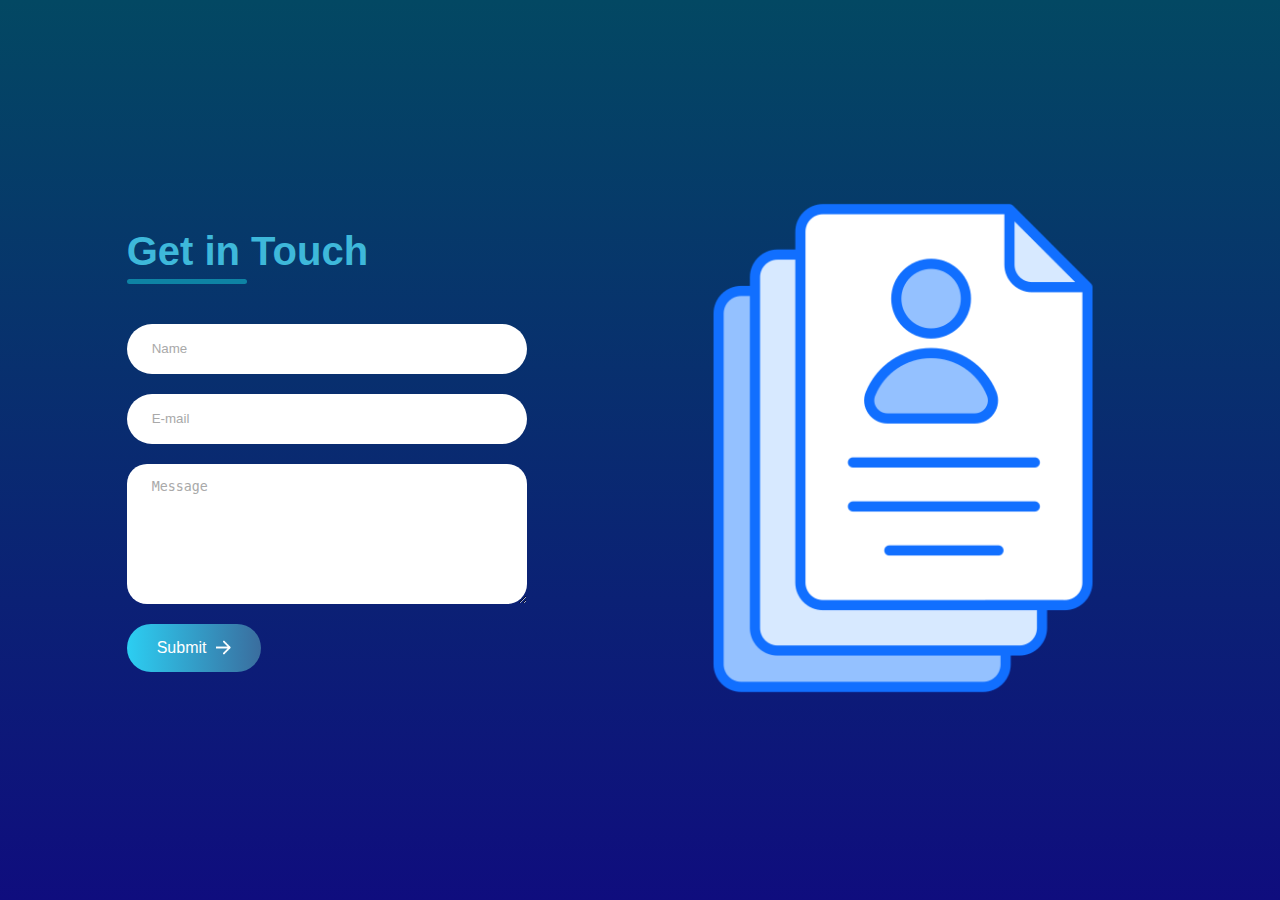
<file: contact.html>
<!DOCTYPE html>
<html lang="en">
<head>
    <meta charset="UTF-8">
    <meta name="viewport" content="width=device-width, initial-scale=1.0">
    <title>Contact Me</title>
    <link rel="stylesheet" href="style-contact.css">
</head>
<body>
    <div class="contact-container">
        <form action="https://api.web3forms.com/submit" method="POST" class="contact-left">
            <div class="contact-left-title">
                <h2>Get in Touch</h2>
                <hr>
            </div>
            <input type="hidden" name="access_key" value="6731f900-bcaa-44ba-925f-5bff620175b2">
            <input type="text" name="name" placeholder="Name" class="contact-inputs" required>
            <input type="email" name="email" placeholder="E-mail" class="contact-inputs" required>
            <textarea name="message" placeholder="Message" class="contact-inputs" required></textarea>
            <button type="submit">Submit <img src="arrow_icon.png" alt=""></button>

        </form>
        <div class="contact-right">
            <img src="iconform.png" alt="">
        </div>
    </div>
</body>
</html>
</file>
<file: style-contact.css>
*{
    padding: 0;
    margin: 0;
    box-sizing: border-box;
}

body{
    font-family: 'Outfit';
    background: linear-gradient(#034863, #0f0d7e);
}

.contact-container{
    height: 100vh;
    display: flex;
    align-items: center;
    justify-content: space-evenly;
}

.contact-left{
    display: flex;
    flex-direction: column;
    align-items: start;
    gap: 20px;
}

.contact-left-title h2{
    font-weight: 600;
    color: #3eb8da;
    font-size: 40px;
    margin-bottom: 5px;
    font-family: Arial, Helvetica, sans-serif;
}

.contact-left-title hr{
    border: none;
    width: 120px;
    height: 5px;
    background-color: #0e83a4;
    border-radius: 10px;
    margin-bottom: 20px;
}

.contact-inputs{
    width: 400px;
    height: 50px;
    border: none;
    outline: none;
    padding-left: 25px;
    font-weight: 500;
    color: #666666;
    border-radius: 50px;
}

.contact-left textarea{
    height: 140px;
    padding-top: 15px;
    border-radius: 20px;
}

.contact-inputs:focus{
    border: 2px solid #4bc7e3;
}

.contact-inputs::placeholder{
    color: #a9a9a9;
}

.contact-left button{
    display: flex;
    align-items: center;
    padding: 15px 30px;
    font-size: 16px;
    color: #fff;
    gap: 10px;
    border: none;
    border-radius: 50px;
    background: linear-gradient(270deg,#3a6d9e,#2ccef2);
}

.contact-left button img{
    height: 15px;
}

.contact-right img{
    width: 500px;
}

@media (max-width:800px) {
    .contact-inputs{
        width: 80vw;
    }
    .contact-right{
        display: none;
    }
}
</file>
